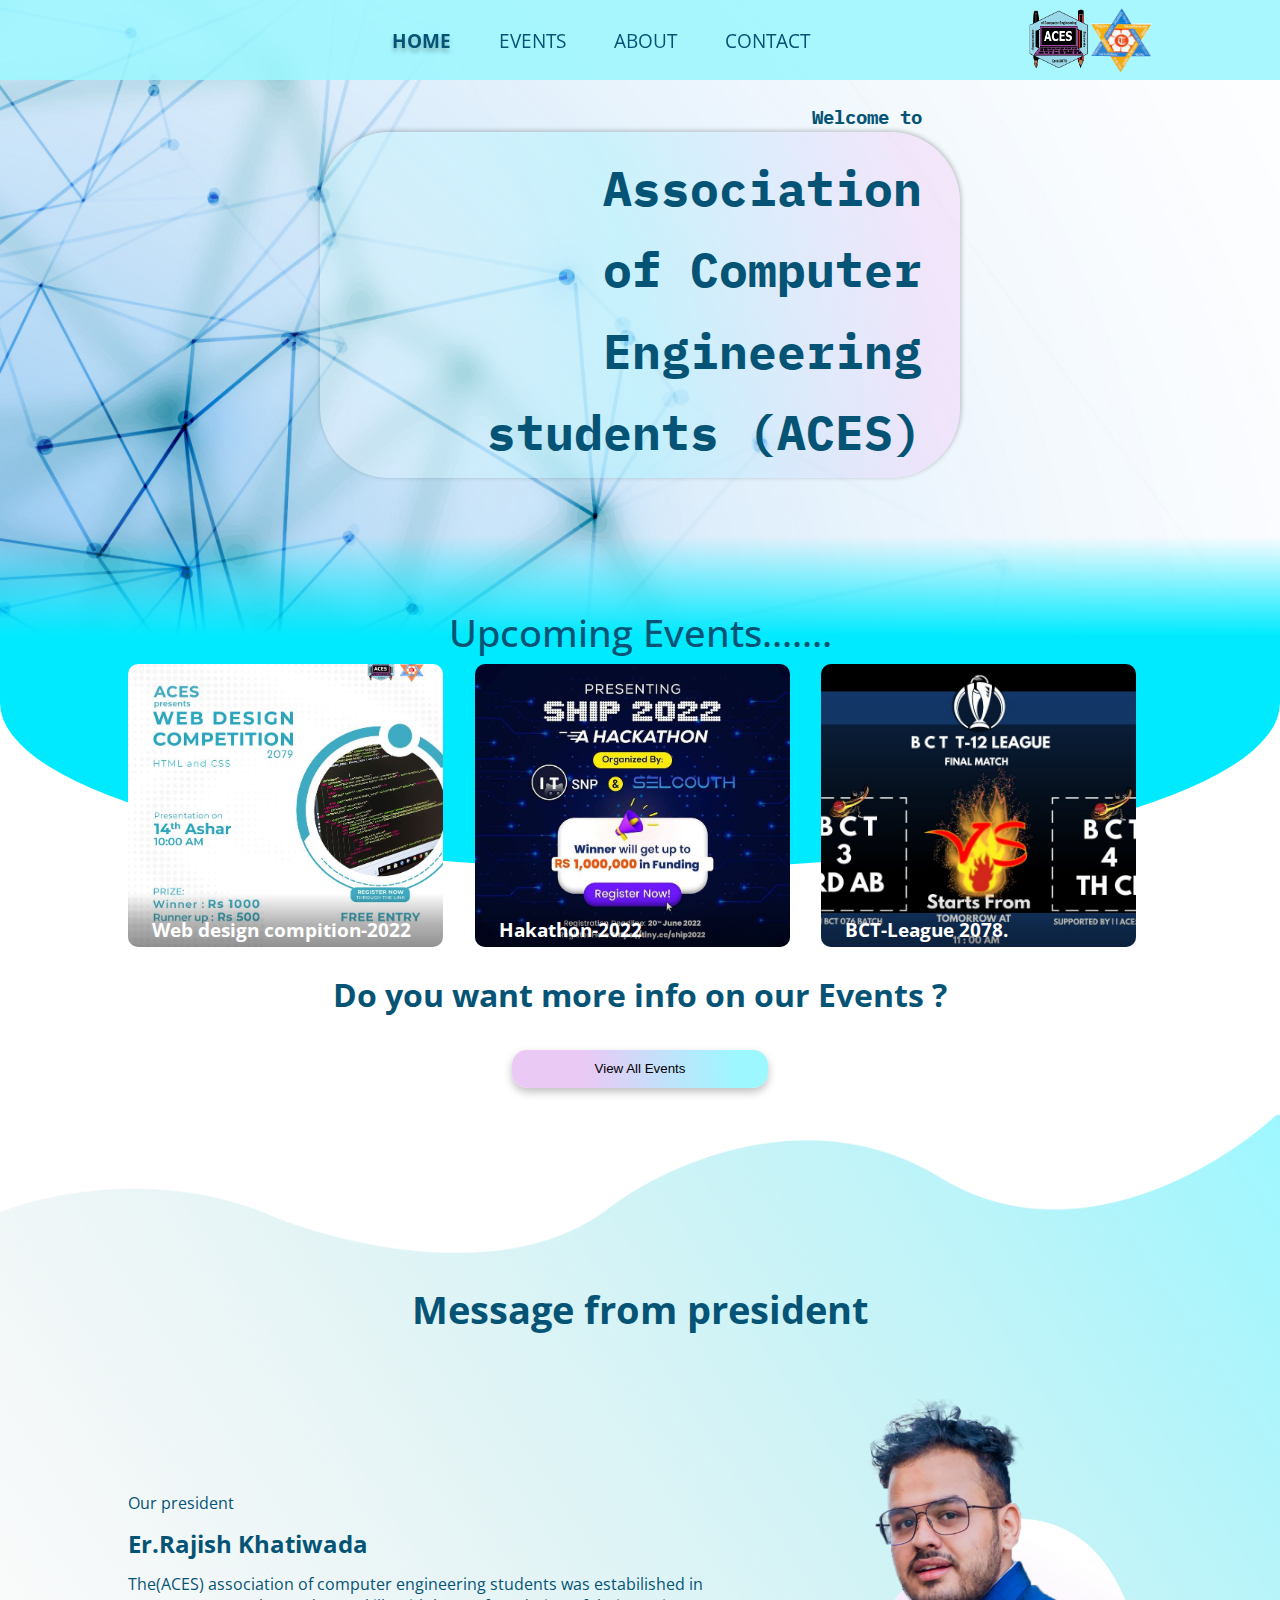
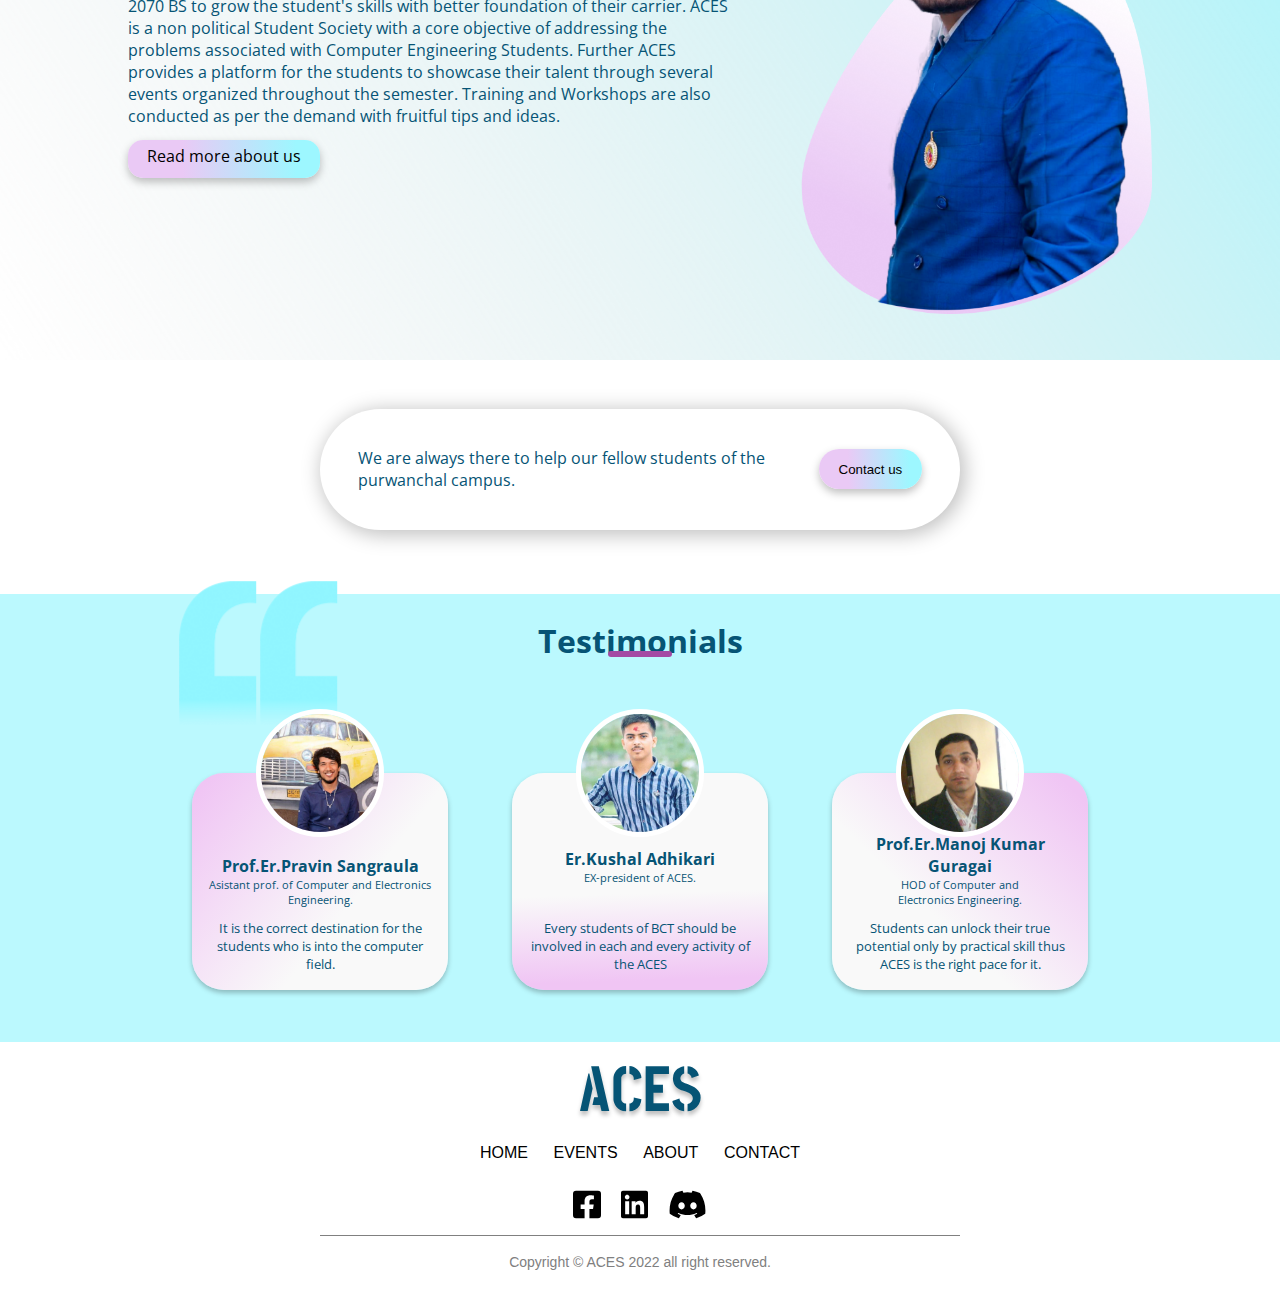
<file: index.html>
<!DOCTYPE html>
<html lang="en">
<head>
    <meta charset="UTF-8">
    <meta http-equiv="X-UA-Compatible" content="IE=edge">
    <meta name="viewport" content="width=device-width, initial-scale=1.0">
    <title>HOME PAGE</title>
    <link rel="icon" href="Images/logo.png" type="image/icon">
    <link rel="stylesheet" href="./home.css">
    <link rel="preconnect" href="https://fonts.googleapis.com">
<link rel="preconnect" href="https://fonts.gstatic.com" crossorigin>
<link href="https://fonts.googleapis.com/css2?family=IBM+Plex+Mono:wght@400;700&family=Noto+Music&family=Open+Sans:wght@400&family=Roboto+Flex:opsz@8..144&family=Stick+No+Bills:wght@800&display=swap" rel="stylesheet">
</head>
<body>
    <div class="imgbody">
        <div class="body">
          <nav class="navbar">
            
            <input type="checkbox" id="nav-toggle" class="nav-toggle">
                <div class="navbarElmt">
                <ul>
                    <li><a href="#" class="active">HOME</a></li>
                    <li><a href="event.html">EVENTS</a></li>
                    <li><a href="about.html">ABOUT</a></li>
                    <li><a href="contact.html">CONTACT</a></li>
                </ul>
                </div>
        <label for="nav-toggle" class="nav-toggle-label">
            <span></span>
          </label>
          <img class="logo" src="Images/logo.png" />
            <img class="tu_logo" src="Images/Tulogo.png" />
          </nav>
          <section>
            <div class="home">
              <div class="acesPagec1">
                </div>
                <p class="aces"><span class="wel">Welcome to</span><br>
                  Association<br> of Computer <br>Engineering<br> students (ACES)
                </p>
    
              <h2 class="upevent">Upcoming Events.......</h2>
              <div class="Event_card">
                <div class="card card1">
                  <div class="cardcontent">
                    <h3 class="card-title">Web design compition-2022</h3>
                    <p class="descP">This event started in 2022-07-12.(Resistration dead line 2022-07-08.).Grab the oppertunity to present your Skills.</p>
                      <button>Register..</button>
                  </div>
                </div>
                <div class="card card2">
                  <div class="cardcontent">
                    <h3 class="card-title">Hakathon-2022</h3>
                    <p class="descP">This hakathon is started in 2022-7-23.You can resistered( Resistration dead line 2022-7-14) for it if you are interested.</p>
                    <button>Register..</button>
                  </div>
                  
                </div>
                <div class="card card3">
                  <div class="cardcontent">
                    <h3 class="card-title">BCT-League 2078.</h3>
                    <p class="descP">This match is organized by the ACES to connect the seniors ,juniors,friends..as well as to built the confidence of good player.</p>
                    <button>Register..</button>
                  </div>
                  
                </div>
            </div>
              <div class="eventinfo">
                <h1 class="MoreEventsInfo">Do you want more info on our Events ?</h1>
                <button class="eventBtn"><a href="event.html">View All Events</a></button>
              </div>
            </div>
          </section>
          <section class="About">
            <div class="About_">
              <h1>Message from president</h1>
              <div class="presidentDescription">
                <p>Our president</p>
                <h2>Er.Rajish Khatiwada</h2>
                <p>
                  The(ACES) association of computer engineering students was estabilished in 2070 BS to grow the student's skills with better foundation of their carrier. ACES is a non political Student Society with a core objective of addressing the problems associated with Computer Engineering Students. Further ACES provides a platform for the students to showcase their talent through several events organized throughout the semester. Training and Workshops are also conducted as per the demand with fruitful tips and ideas.
                </p>
                <a href="about.html">Read more about us</a>
              </div>
              <div class="presidentImg">
                <img class="rajishimg"  src="Images/cropimg.png" />
                <!-- <img class="ovelback" src="Images/ovel.png" alt=""> -->
              </div>

            </div>
          </section>
          <div class="contact">
                <p>
                  We are always there to help our fellow students of the purwanchal campus.
                </p>
                <div class="btn">
                  <a href="contact.html"><button>Contact us</button></a>
                </div>
          </div>
          <section class="Testimonials">
            <div class="quotation">
              <img src="Vector 2.png" alt="">
              <img src="Vector 2.png" alt="">
            </div>
            <div class="testi">
              <h1>Testimonials</h1>
              <div class="testipeople">
                <div class="Testm_card pravintest">
                  <img src="AboutImg/Pravin Sangaurala.jpg" />
                  <h7>Prof.Er.Pravin Sangraula</h7>
                  <span>Asistant prof. of Computer and Electronics Engineering.</span>
                  <p class="sayp">It is the correct destination for the students who is into the computer field.</p>
                </div>
                <div class="Testm_card kushaltest">
                  <img src="Images/kushal.jpg" />
                  <h7>Er.Kushal Adhikari</h7>
                  <span>EX-president of ACES.</span><br>
                  <p class="sayk">Every students of BCT should be involved in each and every activity of the ACES</p>
                </div>
                <div class="Testm_card manojtest">
                  <img src="Images/manoj.jpg" />
                  <h7>Prof.Er.Manoj Kumar Guragai</h7>
                  <span>HOD of Computer and<br> Electronics Engineering.</span>
                  <p class="saym">Students can unlock their true potential only by practical skill thus ACES is the right pace for it.</p>
                </div>
              </div>
            </div>
          </section>
          <footer>
            <h1>ACES</h1>
            <div class="navfooterLink">
                <a class="navClass" href="#">HOME</a>
                <a class="navClass" href="event.html">EVENTS</a>
                <a class="navClass" href="about.html">ABOUT</a>
                <a class="navClass" href="contact.html">CONTACT</a>
              </div>
              <div class="social">
                <a href=""><img src="facebook.svg" alt=""></a>
                <a href=""><img src="linkedin.svg" alt=""></a>
                <a href=""><img src="discord.svg" alt=""></a>
              </div>
            <div class="copyrightPage">
              <p>Copyright <span>&copy;</span> ACES 2022 all right reserved.</p>
            </div>
          </footer>
    </div>
    </div>
</body>
</html>
</file>
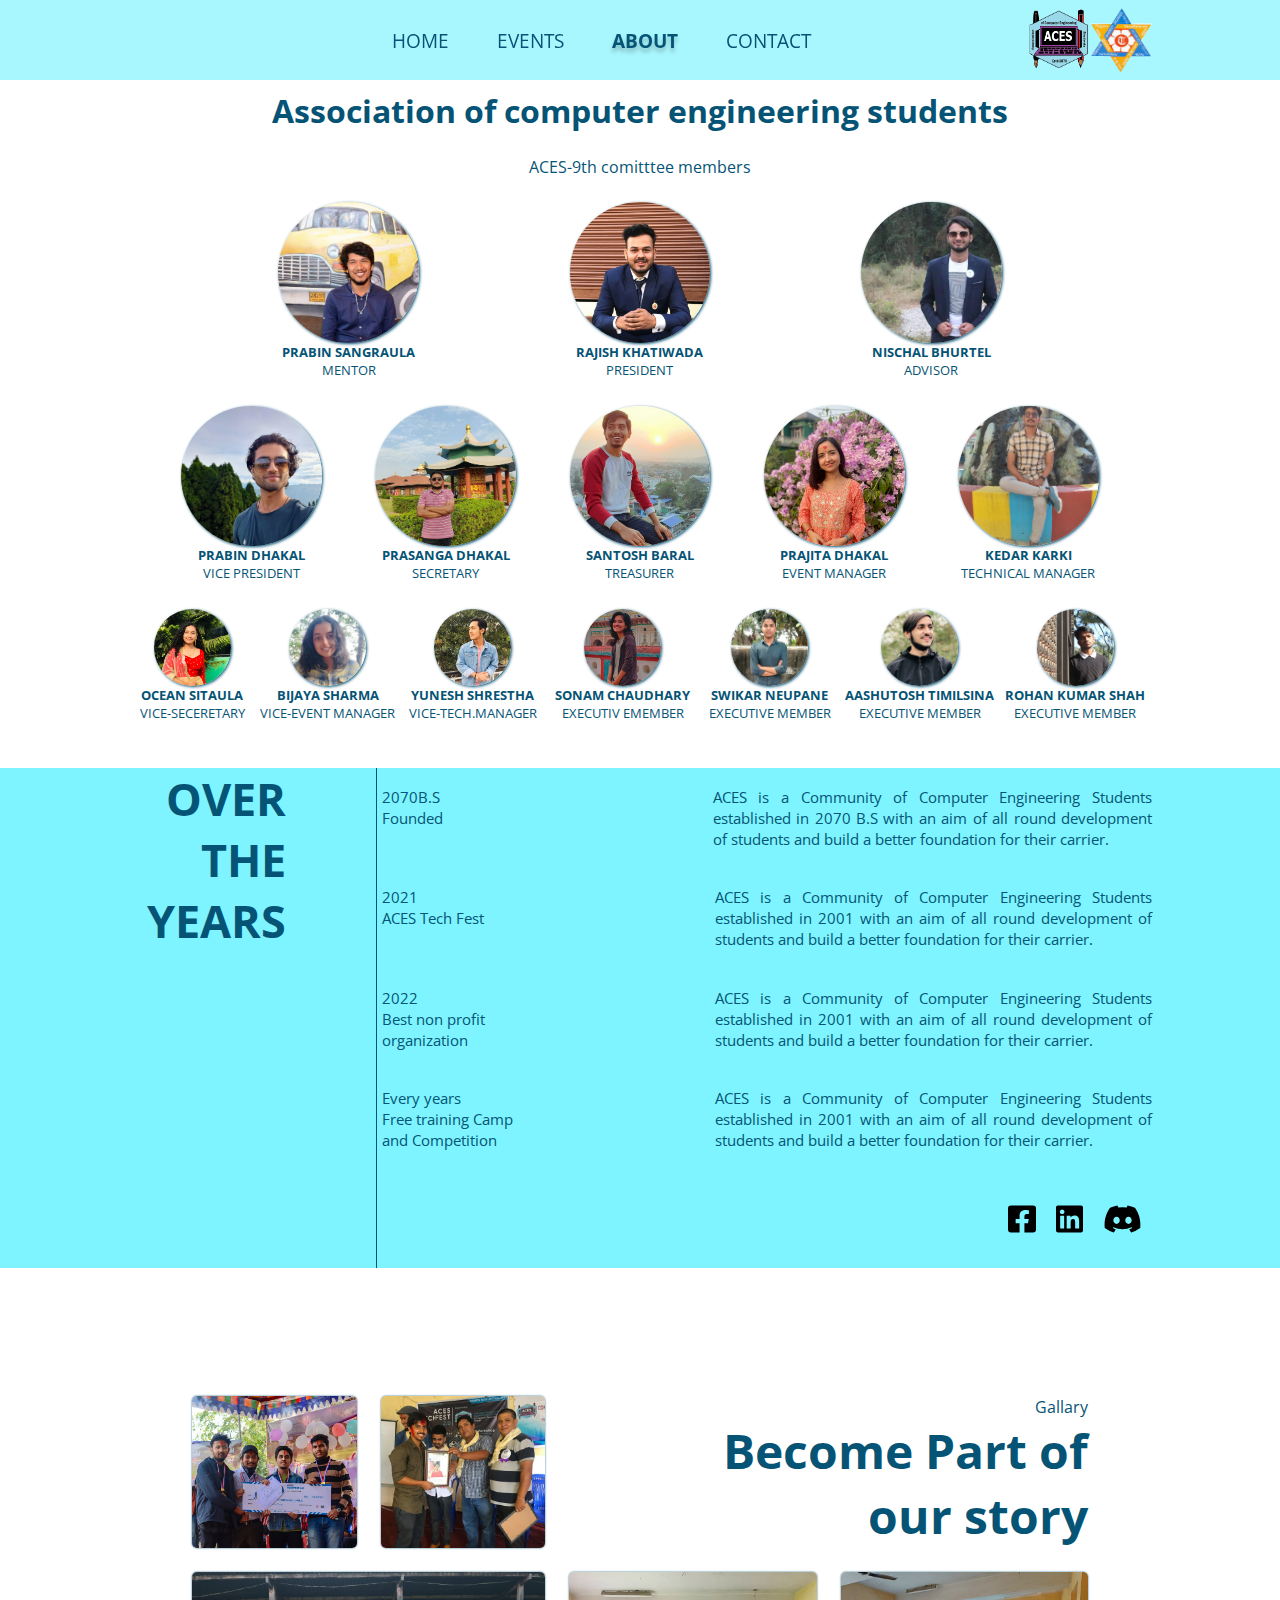
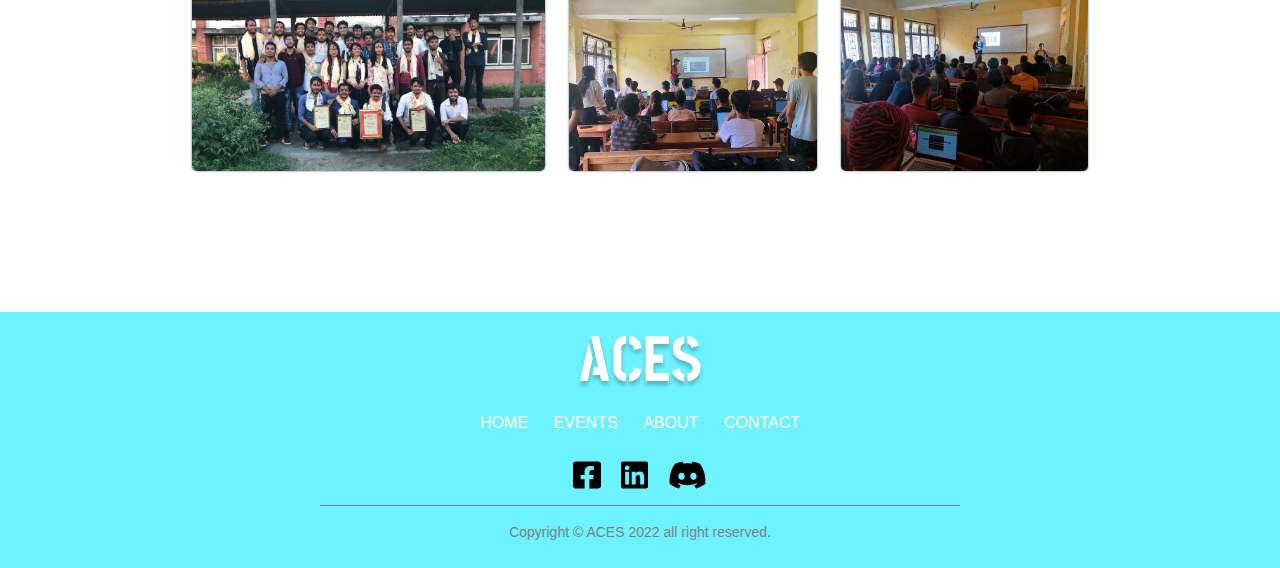
<file: about.html>
<!DOCTYPE html>
<html lang="en">
<head>
    <meta charset="UTF-8">
    <meta http-equiv="X-UA-Compatible" content="IE=edge">
    <meta name="viewport" content="width=device-width, initial-scale=1.0">
    <title>ABOUT PAGE</title>
    <link rel="icon" href="Images/logo.png" type="image/icon">
    <link rel="stylesheet" href="./about.css">
    <link rel="preconnect" href="https://fonts.googleapis.com">
<link rel="preconnect" href="https://fonts.gstatic.com" crossorigin>
<link href="https://fonts.googleapis.com/css2?family=IBM+Plex+Mono:wght@400;700&family=Noto+Music&family=Open+Sans:wght@400&family=Roboto+Flex:opsz@8..144&family=Stick+No+Bills:wght@800&display=swap" rel="stylesheet">
</head>
<body>
    <div class="imgbody">
        <div class="body">
            <nav class="navbar">
                <input type="checkbox" id="nav-toggle" class="nav-toggle">
                <div class="navbarElmt">
                    <ul>
                        <li><a href="index.html">HOME</a></li>
                        <li><a href="event.html">EVENTS</a></li>
                        <li><a href="#" class="active">ABOUT</a></li>
                        <li><a href="contact.html">CONTACT</a></li>
                    </ul>
                </div>
                <label for="nav-toggle" class="nav-toggle-label">
                    <span></span>
                </label>
                <img class="logo" src="Images/logo.png" />
                <img class="tu_logo" src="Images/Tulogo.png" />
              </nav>

          <section class="comittee">
            <h1>Association of computer engineering students</h1>
            <p>ACES-9th comitttee members</p>
            <div class="topclass">
                <div class="person">
                    <img src="AboutImg/Pravin Sangaurala.jpg" alt="">
                    <p>PRABIN SANGRAULA</p>
                    <span>MENTOR</span>
                </div>
                <div class="person">
                    <img src="AboutImg/Rajish Khatiwada.jpg" alt="">
                    <p>RAJISH KHATIWADA</p>
                    <span>PRESIDENT</span>
                </div>
                <div class="person">
                    <img src="AboutImg/nischal bhurtel.jpg" alt="">
                    <p>NISCHAL BHURTEL</p>
                    <span>ADVISOR</span>
                </div>
            </div>
            <div class="secondclass">
                <div class="person">
                    <img src="AboutImg/Pranil dhakal.jpg" alt="">
                    <p>PRABIN DHAKAL</p>
                    <span>VICE PRESIDENT</span>
                </div>
                <div class="person">
                    <img src="AboutImg/prasanga .jpg" alt="">
                    <p>PRASANGA DHAKAL</p>
                    <span>SECRETARY</span>
                </div>
                <div class="person">
                    <img src="AboutImg/santosh baral.jpg" alt="">
                    <p>SANTOSH BARAL</p>
                    <span>TREASURER</span>
                </div>
                <div class="person">
                    <img src="AboutImg/Prajita Dhakal.jpg" alt="">
                    <p>PRAJITA DHAKAL</p>
                    <span>EVENT MANAGER</span>
                </div>
                <div class="person">
                    <img src="AboutImg/Kedar Karki.jpeg" alt="">
                    <p>KEDAR KARKI</p>
                    <span>TECHNICAL MANAGER</span>
                </div>
            </div>
            <div class="thirdclass">
                <div class="person">
                    <img src="AboutImg/Ocean Sitaula.jpg" alt="">
                    <p>OCEAN SITAULA</p>
                    <span>VICE-SECERETARY</span>
                </div>
                <div class="person">
                    <img src="AboutImg/Bijaya Sharma.jpg" alt="">
                    <p>BIJAYA SHARMA</p>
                    <span>VICE-EVENT MANAGER</span>
                </div>
                <div class="person">
                    <img src="AboutImg/Yunesh Shrestha.jpg" alt="">
                    <p>YUNESH SHRESTHA</p>
                    <span>VICE-TECH.MANAGER</span>
                </div>
                <div class="person">
                    <img src="AboutImg/Sonam Chaudhary.jpg" alt="">
                    <p>SONAM CHAUDHARY</p>
                    <span>EXECUTIV EMEMBER</span>
                </div>
                <div class="person">
                    <img src="AboutImg/Swikar.jpg" alt="">
                    <p>SWIKAR NEUPANE</p>
                    <span>EXECUTIVE MEMBER</span>
                </div>
                <div class="person">
                    <img src="AboutImg/Aashutosh Timilsina.JPG" alt="">
                    <p>AASHUTOSH TIMILSINA</p>
                    <span>EXECUTIVE MEMBER</span>
                </div>
                <div class="person">
                    <img src="AboutImg/rohan.jpg" alt="">
                    <p>ROHAN KUMAR SHAH</p>
                    <span>EXECUTIVE MEMBER</span>
                </div>
            </div>
        </section>
        <section>
            <div class="history">
                <h1>OVER THE YEARS</h1>
                <div class="time">
                    <div class="historycontent">
                        <div class="date">
                            <p>2070B.S</p>
                            <span>Founded</span>
                        </div>
                        <div class="event">
                            <p>ACES is a Community of Computer Engineering Students established in 2070 B.S  with an aim of all round development of students and build a better foundation for their carrier. </p>
                        </div>
                    </div>
                    <div class="historycontent">
                        <div class="date">
    
                            <p>2021</p>
                            <span>ACES Tech Fest</span>
                        </div>
                        <div class="event">
                            <p>ACES is a Community of Computer Engineering Students established in 2001  with an aim of all round development of students and build a better foundation for their carrier. </p>
                        </div>
                    </div>
                    <div class="historycontent">
                        <div class="date">
                            <p>2022</p>
                            <span>Best non profit organization</span>
                        </div>
                        <div class="event">
                            <p>ACES is a Community of Computer Engineering Students established in 2001  with an aim of all round development of students and build a better foundation for their carrier. </p>
                        </div>
                    </div>
                    <div class="historycontent">
                        <div class="date">
    
                            <p>Every years</p>
                            <span>Free training Camp and Competition</span>
                        </div>
                        <div class="event">
                            <p>ACES is a Community of Computer Engineering Students established in 2001  with an aim of all round development of students and build a better foundation for their carrier. </p>
                        </div>
                    </div>
                    <div class="social">
                        <a href=""><img src="facebook.svg" alt=""></a>
                <a href=""><img src="linkedin.svg" alt=""></a>
                <a href=""><img src="discord.svg" alt=""></a>
                    </div>
                </div>
            </div>
        </section>
        <section>
            <div class="maingalary">
                <div class="galary">
                    <img src="hackathon.jpg" class="gal">
                    <img src="hackathon2.0.jpg" class="gal">
                    <div class="gal galaryContent">
                        <p>Gallary</p>
                        <h1>Become Part of<br> our story</h1>
                    </div>
                    <img src="oldphoto.jpg" class="gal">
                    <img src="recent.jpg" class="gal">
                    <img src="training.jpg" class="gal">
                </div>
            </div>
        </section>



          <footer>
            <h1>ACES</h1>
            <div class="navfooterLink">
                <a class="navClass" href="index.html">HOME</a>
                <a class="navClass" href="event.html">EVENTS</a>
                <a class="navClass" href="#">ABOUT</a>
                <a class="navClass" href="contact.html">CONTACT</a>
              </div>
              <div class="social">
                <a href=""><img src="facebook.svg" alt=""></a>
                <a href=""><img src="linkedin.svg" alt=""></a>
                <a href=""><img src="discord.svg" alt=""></a>
              </div>
            <div class="copyrightPage">
              <p>Copyright <span>&copy;</span> ACES 2022 all right reserved.</p>
            </div>
          </footer>
    </div>
    </div>
</body>
</html>
</file>
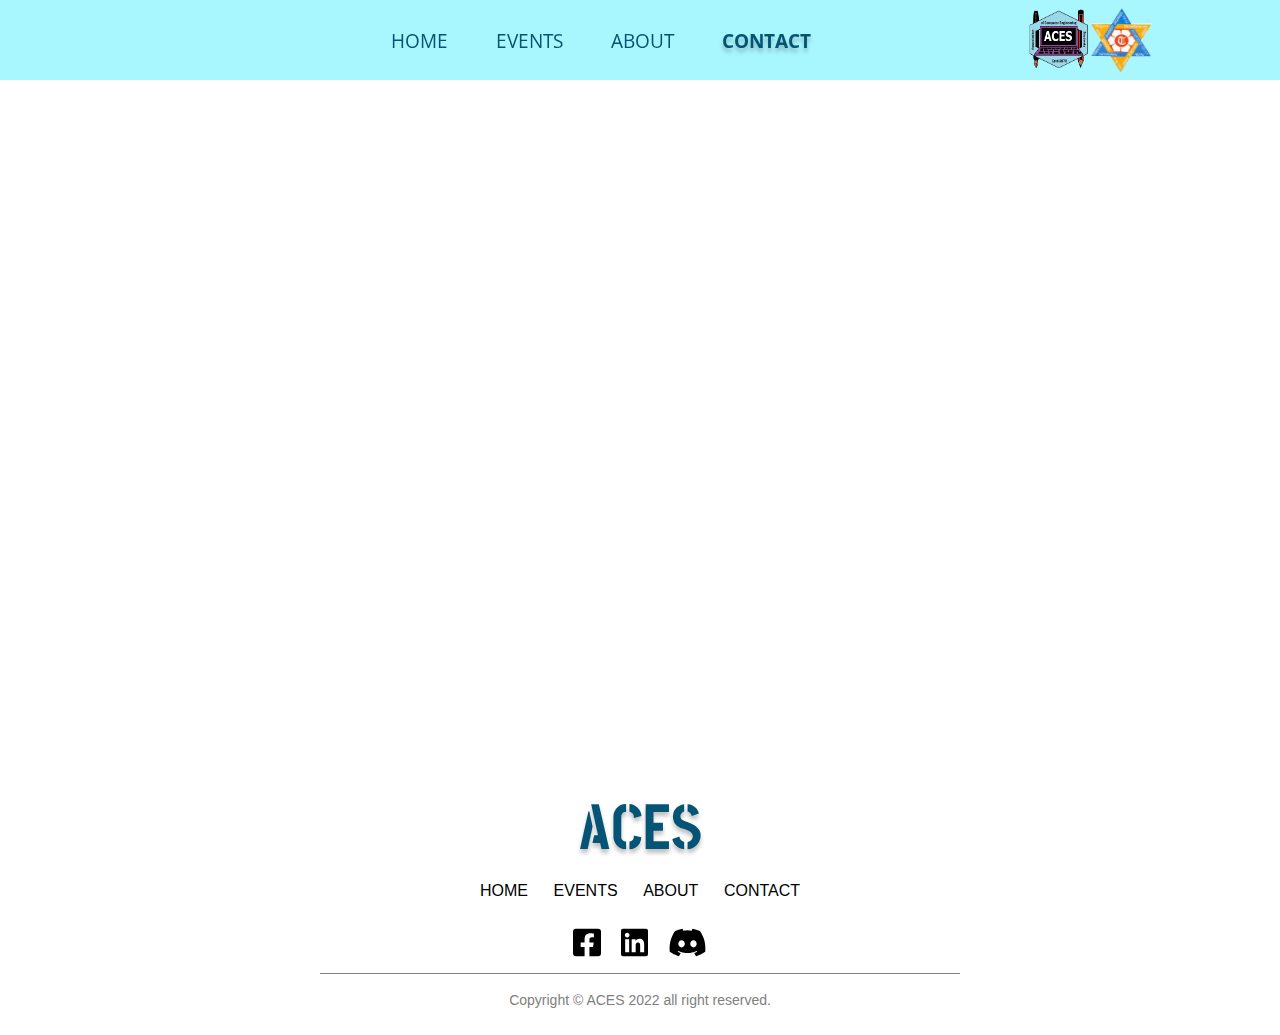
<file: contact.html>
<!DOCTYPE html>
<html lang="en">
<head>
    <meta charset="UTF-8">
    <meta http-equiv="X-UA-Compatible" content="IE=edge">
    <meta name="viewport" content="width=device-width, initial-scale=1.0">
    <title>CONTACT US</title>
    <link rel="icon" href="Images/logo.png" type="image/icon">
    <link rel="stylesheet" href="./contact.css">
    <link rel="preconnect" href="https://fonts.googleapis.com">
<link rel="preconnect" href="https://fonts.gstatic.com" crossorigin>
<link href="https://fonts.googleapis.com/css2?family=IBM+Plex+Mono:wght@400;700&family=Noto+Music&family=Open+Sans:wght@400&family=Roboto+Flex:opsz@8..144&family=Stick+No+Bills:wght@800&display=swap" rel="stylesheet">
</head>
<body>
    <div class="imgbody">
        <div class="body">
          <nav class="navbar">
              <input type="checkbox" id="nav-toggle" class="nav-toggle">
              <div class="navbarElmt">
                  <ul>
                      <li><a href="index.html">HOME</a></li>
                      <li><a href="event.html">EVENTS</a></li>
                      <li><a href="about.html">ABOUT</a></li>
                      <li><a href="#" class="active">CONTACT</a></li>
                    </ul>
                </div>
                <label for="nav-toggle" class="nav-toggle-label">
                    <span></span>
                </label>
                <img class="logo" src="Images/logo.png" />
            <img class="tu_logo" src="Images/Tulogo.png" />
          </nav>
          <div class="contacts">
            <iframe src="https://docs.google.com/forms/d/e/1FAIpQLSeHh6gUJtfBsABSU_E4LxtQol69o-YeDIvgxx2JDXR33ZyeNA/viewform?embedded=true" width="640" height="677" frameborder="0" marginheight="0" marginwidth="0">Loading…</iframe>
          </div>
          <footer>
            <h1>ACES</h1>
            <div class="navfooterLink">
                <a class="navClass" href="index.html">HOME</a>
                <a class="navClass" href="event.html">EVENTS</a>
                <a class="navClass" href="about.html">ABOUT</a>
                <a class="navClass" href="#">CONTACT</a>
              </div>
              <div class="social">
                <a href=""><img src="facebook.svg" alt=""></a>
                <a href=""><img src="linkedin.svg" alt=""></a>
                <a href=""><img src="discord.svg" alt=""></a>
              </div>
            <div class="copyrightPage">
              <p>Copyright <span>&copy;</span> ACES 2022 all right reserved.</p>
            </div>
          </footer>
    </div>
    </div>
</body>
</html>
</file>
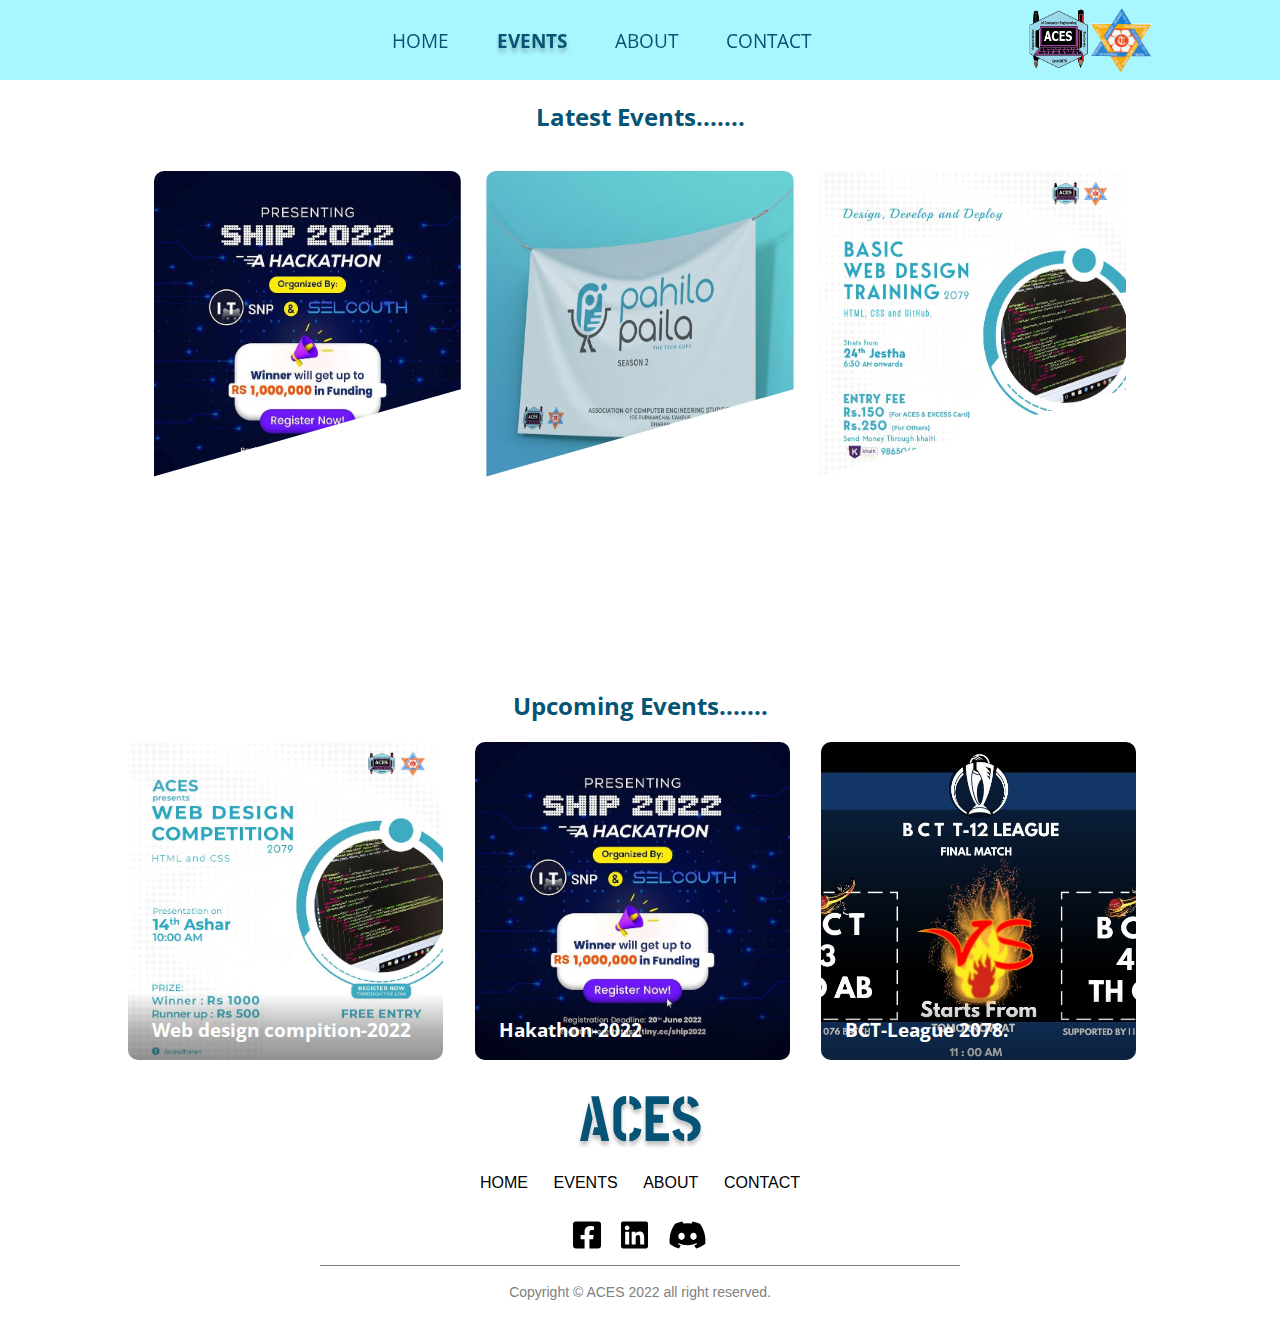
<file: event.html>
<!DOCTYPE html>
<html lang="en">
<head>
    <meta charset="UTF-8">
    <meta http-equiv="X-UA-Compatible" content="IE=edge">
    <meta name="viewport" content="width=device-width, initial-scale=1.0">
    <title>EVENT PAGE</title>
    <link rel="icon" href="Images/logo.png" type="image/icon">
    <link rel="stylesheet" href="./event.css">
    <link rel="preconnect" href="https://fonts.googleapis.com">
<link rel="preconnect" href="https://fonts.gstatic.com" crossorigin>
<link href="https://fonts.googleapis.com/css2?family=IBM+Plex+Mono:wght@400;700&family=Noto+Music&family=Open+Sans:wght@400&family=Roboto+Flex:opsz@8..144&family=Stick+No+Bills:wght@800&display=swap" rel="stylesheet">
</head>
<body>
    <div class="imgbody">
        <div class="body">
          <nav class="navbar">
              <input type="checkbox" id="nav-toggle" class="nav-toggle">
              <div class="navbarElmt">
                  <ul>
                      <li><a href="index.html">HOME</a></li>
                      <li><a href="#" class="active">EVENTS</a></li>
                      <li><a href="about.html">ABOUT</a></li>
                      <li><a href="contact.html">CONTACT</a></li>
                    </ul>
                </div>
                <label for="nav-toggle" class="nav-toggle-label">
                    <span></span>
                </label>
                <img class="logo" src="Images/logo.png" />
            <img class="tu_logo" src="Images/Tulogo.png" />
          </nav>
          <section>
            <div class="home">
                <h2 class="upevent">Latest Events.......</h2>
                <div class="Lt_Event">
                    <div class="event_1">
                        <div class="img">
                            <img class="EventImg" src="Images/hakathon.jpg">
                        </div>
                        <div class="detail_">
                            <h3>Hackathon</h3>
                            <p>Hackathon is being held all over nepal via this platform.</p>
                        </div>
                        <button>Register..</button>
                    </div>
                    <div class="event_1">
                        <div class="img">
                            <img class="EventImg" src="Images/pailopaila.jpg">
                        </div>
                        <div class="detail_">
                            <h4>Vollyball match-2079</h4>
                            <p>pailopaila is a tech related discussion organized via online.</p>
                        </div>
                        <button>Register..</button>
                    </div>
                    <div class="event_1">
                        <div class="img">
                            <img class="EventImg" src="Images/webtraining.jpg">
                        </div>
                            <div class="detail_">
                                <h4>Web design training</h4>
                                <p>Training for the basic web designig and ux/ui perseption design is done via this training</p>
                            </div>
                            <button>Register..</button>
                        </div>
                    </div>
                </div>
              <h2 class="upevent">Upcoming Events.......</h2>
              <div class="Event_card">
                <div class="card card1">
                  <div class="cardcontent">
                    <h3 class="card-title">Web design compition-2022</h3>
                    <p class="descP">This event started in 2022-07-12.(Resistration dead line 2022-07-08.).Grab the oppertunity to present your Skills.</p>
                      <button>Register..</button>
                  </div>
                </div>
                <div class="card card2">
                  <div class="cardcontent">
                    <h3 class="card-title">Hakathon-2022</h3>
                    <p class="descP">This hakathon is started in 2022-7-23.You can resistered( Resistration dead line 2022-7-14) for it if you are interested.</p>
                    <button>Register..</button>
                  </div>
                  
                </div>
                <div class="card card3">
                  <div class="cardcontent">
                    <h3 class="card-title">BCT-League 2078.</h3>
                    <p class="descP">This match is organized by the ACES to connect the seniors ,juniors,friends..as well as to built the confidence of good player.</p>
                    <button>Register..</button>
                  </div>
                  
                </div>
            </div>
              
            </div>
          <footer>
            <h1>ACES</h1>
            <div class="navfooterLink">
                <a class="navClass" href="index.html">HOME</a>
                <a class="navClass" href="#">EVENTS</a>
                <a class="navClass" href="about.html">ABOUT</a>
                <a class="navClass" href="contact.html">CONTACT</a>
              </div>
              <div class="social">
                <a href=""><img src="facebook.svg" alt=""></a>
                <a href=""><img src="linkedin.svg" alt=""></a>
                <a href=""><img src="discord.svg" alt=""></a>
              </div>
            <div class="copyrightPage">
              <p>Copyright <span>&copy;</span> ACES 2022 all right reserved.</p>
            </div>
          </footer>
    </div>
    </div>
</body>
</html>
</file>
<file: home.css>
/* overall */
*{
    margin:0;
    padding: 0;
    box-sizing: border-box;
}


:root{
    --lessblue:#00EAFF;
    --moderateblue:#0C7EAD;
    --darkblue:#065475;
    --purple:#A44AA4;
    --background:rgba(157, 246, 254, 0.879);
}

body{
    /* font-family: 'Roboto Flex', sans-serif; */
    font-family: 'Open Sans', sans-serif;
    color: var(--darkblue);
}
.body{
    padding-inline: 10vw;
}
a{
    text-decoration: none;
    color: black;
}
img{
    height: 100%;
    width:100%;
}


/*----------------- scrollbar------------------- */
html::-webkit-scrollbar{
    width: .8vw;
}
html::-webkit-scrollbar-thumb{
    background-color: #ffa9f1;
    border-radius: 100px; 
    border: 2px solid #9DF7FF;
    transition: 0.5s;
}
html::-webkit-scrollbar-thumb:hover{
    background-color: #fd6be5;
    border-radius: 100px; 
    border: 1px solid #9DF7FF;
}
html::-webkit-scrollbar-track{
    background: #9DF7FF;
    border-radius: 100px; 
}

/*--------- navbar---------- */

/* .navbar {
    padding-top: 2em;
    display: flex;
    flex-wrap: wrap;
    flex-direction: row;
    align-items: center;
    justify-content: space-between;
} */
/* .navbar ul li {
    padding-left: 3vw;
    display: inline-block;
    text-align: center;
    font-size: 15px;
    font-family: sans-serif;
}

.navbar ul li a {
    padding: 1.2vh;
    color: var(--textblue);
;
} */
/* .navbar ul li a::before{
    content: "";
    position: absolute;
    background-color: var(--purple);
    height:5px;
    width: 0;
    border-radius: 20px;
    top: 90px;
    transition: 0.3s;
}
.navbar ul li a:hover::before,.navbar ul li a.active::before{
    width: 29px;
}
.navbar ul li a:hover,.navbar ul li a.active {
    font-weight: bold;
    transition: all 0.3s ease-in-out;
    color: var(--darkblue);
    text-shadow: 0px 4px 4px rgba(0, 0, 0, 0.25)
} */
.logo {
    height: 4em;
    width: 4em;
}
.tu_logo {
    height:  4em;
    width: 4em;
}

/*--------------------- ACES top -------------------*/

.imgbody::before{
	content: "";
    background: url('Images/home.png') no-repeat center center/cover;
    position: absolute;
    height: 700px;
    width: 100%;
    z-index: -1;
}
.home{
    margin-bottom: 5vw;
}
.acesPagec1 {
    top: 100px;
    position: absolute;
    left: 25vw;
    margin-block: 2em;
    margin-inline: auto;
    width: 50vw;
    height: 27vw;
    background: radial-gradient(93.11% 301.29% at 96.97% 93.46%, rgba(250, 251, 255, 0.36) 0%, rgba(153, 245, 254, 0.36) 51.29%, rgba(240, 197, 244, 0.36) 100%) /* warning: gradient uses a rotation that is not supported by CSS and may not behave as expected */;
    box-shadow: -1px -1px 5px 0px rgb(0 0 0 / 25%);
    border-radius: 70px;
    transform: matrix(-1, 0, 0, 1, 0, 0);
    z-index: -1;
}
.h1 {
    font-size: 30px;
}
.aces {
    transform: translate(0, 66px);
    margin-right: 18vw;
    font-weight: 800;
    font-size: 3em;
    text-align: right;
    line-height: 1.7;
    z-index: 2;
    font-family: 'IBM Plex Mono', monospace;

}
.aces span{
    font-size: .4em;
}



/*----------------- events-------------------- */


.upevent{
    position: absolute;
background: linear-gradient(0deg, #00EAFF 70%, rgba(19,236,255,0) 100%);
border-radius:  0% 50% 50% / 50% 0 50% 50%;
    z-index: -1;
    width: 100%;
    margin-top: 10vw;
    line-height: 5;
    font-size: 3vw;
    height: 26vw;
    text-align: center;
    font-family: 'Open Sans', sans-serif;
    left: 0;
    font-weight: 500;
}
.eventinfo{
    line-height: 3;
    text-align: center;
}



/* -------------------eventcard -----------------*/

.Event_card {
    margin-top: 20vw;
    display: grid;
    /* grid-template-columns: repeat(3,1fr); */
    flex-direction: row;
    grid-gap: 1rem;
    justify-content: space-evenly;
}
.card1{
    background: url('Images/web\ design\ compition.jpg')no-repeat center center/cover;
}
.card2{
    background: url('Images/hakathon.jpg')no-repeat center center/cover;
}
.card3{
    background: url('Images/bct\ league.jpg')no-repeat center center/cover;
}
.card1,.card2,.card3{
    padding: 8rem 0 0;
    max-width: 35ch;
    color: white;
    overflow: hidden;
    border-radius: 10px;
}
.card{
    transition: transform 300ms ease;
}
.card:hover,
card:focus-within{
    transform: scale(1.05);
}

.cardcontent{
    padding: 1.5em;
    background:linear-gradient(
    hsl(0 0% 0% /0),
    hsl(20 0% 0%/0.3) 20%,
    hsl(0 0% 0% /1)
    );
} 
.cardcontent button{
    background: var(--lessblue);
    border: none;
    border-radius: 5px;
    padding: 0.5em;
    font-weight: bold;
}

@media(hover){
    .cardcontent{
        transform: translateY(65%);
    transition: transform 300ms linear;
    }
    .card:focus-within .cardcontent{
        transition-duration: 0ms;
    }
    
    .cardcontent>*:not(.card-title){
        opacity: 0;
        transition: opacity .3s ease;
    }
    .card:hover .cardcontent>*:not(.card-title),
    .card:focus-within .cardcontent>*:not(.card-title)
    {
        opacity: 1;
        transition-delay:600ms ;
    }
    .card:hover .cardcontent,
.card:focus-within .cardcontent{
    transform: translateY(0);
    transition-delay: 300ms;
}
}
.eventBtn{
    width: 20vw;
    height: 3vw;
    border: none;
    background: linear-gradient(268.34deg, #9DF7FF 12.36%, #EAC9F5 71.62%);
    box-shadow: 0px 4px 9px rgb(0 0 0 / 25%);
    border-radius: 15px;
    cursor: pointer;
    transition: background 1s;
}
.eventBtn:hover{
    background:linear-gradient(90deg, #9DF7FF 12.36%, #EAC9F5 71.62%) ;
}
.descP{
    font-size: 1vw;
}

/*-------------------------- About --------------------*/


.About_::before{
    content: "";
    background: url("Images/curlBackground.png") no-repeat center center/cover;
    position: absolute;
    height: 66vw;
    width: 100%;
    z-index: -1;
    left: 0;
}
.About_{
    display: grid;
    grid-gap: 1rem;
    
        grid-template-areas: 
        'top top'
        'descrip pimg';
    align-items: center;
}
.About_ h1{
    grid-area: top;
    text-align: center;
    margin-top: 10vw;
    grid-area: top;
    font-size: 3vw;
}
.presidentDescription{
    grid-area: descrip;
    display: flex;
    flex-direction: column;
    gap: 1vw;
}
.presidentDescription a{
    width: 15vw;
    height: 3vw;
    line-height: 2;
    border: none;
    background: linear-gradient(268.34deg, #9DF7FF 12.36%, #EAC9F5 71.62%);
    box-shadow: 0px 4px 9px rgb(0 0 0 / 25%);
    border-radius: 15px;
    cursor: pointer;
    text-align: center;
}
.presidentImg{
    grid-area: pimg;
}
.rajishimg{
    height: 100%;
    width: 100%;

}
.ovelback{
    position: absolute
}


/*------------------ contact---------------------- */
.contact{
    display: flex;
    align-items: center;
    width: 50vw;
    padding: 3vw;
    justify-content: space-evenly;
    box-shadow: 3px 3px 20px 2px rgb(0 0 0 / 25%);
    border-radius: 81px;
    margin: auto;
    margin-top: 7vw;
    margin-bottom: 5vw;
    gap: 3vw;
}
.btn button{
    background: linear-gradient(268.34deg, #9DF7FF 12.36%, #EAC9F5 71.62%);
box-shadow: 0px 4px 9px rgba(0, 0, 0, 0.25);
border-radius: 30px;
border: none;
padding: 1vw;
cursor: pointer;
width: 8vw;
}
.contact p{
    font-size: 1em;
}

/*-------------------- testimonial------------------------ */

.Testimonials {
    margin-top: 0vh;
    height: 35vw;
}
.Testimonials::before{
    content: "";
    background: url("Images/testimonial.png") no-repeat center center/cover;
    position: absolute;
    height: 35vw;
    width: 100%;
    z-index: -1;
    left: 0;
}
.quotation{
    position: absolute;
    transform: translate(4vw, -1vw);
}
.quotation img{
    width: 6vw;
}
.testi{
    display: flex;
    flex-direction: column;
    align-items: center;
    height: 31vw;
    width: 100%;
    margin: auto;
    position: relative;
    justify-content: space-between;
    text-align: justify;
}
.testi h1{
    padding-top: 2vw;
}
.testi h1::after{
    content: "";
    position: absolute;
    background-color: var(--purple);
    height: 0.5vw;
    width: 5vw;
    top: 4.5vw;
    left: 37.5vw;
    border-radius: 20px;
}
.testipeople{
    display: grid;
    grid-gap: 4rem;
    grid-template-columns: repeat(3,1fr);
}
.Testm_card img{
    position: absolute;
    top: 9vw;
    height: 10vw;
    width: 10vw;
    border-radius: 100%;
    object-fit: cover;
    border: 5px solid white;
}
.Testm_card{
    text-align: center;
    padding: 17px;
    height: 17vw;
    width: 20vw;
    display: flex;
    flex-direction: column;
    align-items: center;
    justify-content: flex-end;
    border-radius: 32px;
    background: linear-gradient(178.17deg, #F9F9F9 55.26%, #F0C5F4 94.11%);
    box-shadow: 0px 3px 5px rgba(0, 0, 0, 0.25);
}
.Testm_card:hover{
    transform: tr;
}
.Testm_card h7{
    font-weight: bold;
}
.Testm_card span{
    font-size: .7rem;
}
.Testm_card p{
    font-size: .8rem;
    margin-top: 1vw;
}
.pravintest{

    background: linear-gradient(308.44deg, #F9F9F9 38.75%, #F0C5F4 95.44%);
}
.manojtest{
    background: linear-gradient(43.64deg, #F9F9F9 37.3%, #F0C5F4 93.45%);
}


/*-------------- footer ---------------------*/

footer {
    display: flex;
    flex-direction: column;
    height: 20vw;
    justify-content: center;
    align-items: center;
}
footer h1{
    font-family: 'Stick No Bills', sans-serif;
    font-size: 5vw;
    text-align: center;
    text-shadow: 0px 4px 4px rgba(0, 0, 0, 0.25);
}
.navClass {
    font-size: 16px;
    padding: 1vw;
    font-family: sans-serif;
}

.navClass:hover {
    transition: 0.3s ease-in-out;
    text-shadow: 0px 4px 4px rgba(0, 0, 0, 0.25)
}

.copyrightPage {
    border-top: 1px solid grey;
    padding: 2vh;
    width: 50vw;
}

.copyrightPage p {
    text-align: center;
    font-size: 14px;
    color: grey;
    font-family: sans-serif;
}
.navfooterLink{
    display: flex;
    justify-content: center;
}
.social{
    display: flex;
    width: 12vw;
}
.social a{
    margin: 10px;
}



/*------------------- media queries -----------------*/
@media (min-width:50em) {
    .Event_card {
        grid-template-columns: repeat(3,1fr);
    }
    /* .testipeople{
        grid-template-columns: repeat(3,1fr);
    } */
}




.navbar {
    
    background: var(--background);
    padding: .5rem;
    text-align: center;
    position: fixed;
    z-index: 999;
    width: 100%;
    left: 0;
  }
  
  /* changed this from the tutorial video to
     allow it to gain focus, making it tabbable */
  .nav-toggle {
    position: absolute !important;
    top: -9999px !important;
    left: -9999px !important;
  }
  
  .nav-toggle:focus ~ .nav-toggle-label {
    outline: 3px solid rgba(lightblue, .75);
  }
  
  .nav-toggle-label {
    position: absolute;
    top: 0;
    left: 0;
    margin-left: 1em;
    height: 100%;
    display: flex;
    align-items: center;
  }
  
  .nav-toggle-label span,
  .nav-toggle-label span::before,
  .nav-toggle-label span::after {
    display: block;
    background: black;
    height: 2px;
    width: 2em;
    border-radius: 2px;
    position: relative;
  }
  
  .nav-toggle-label span::before,
  .nav-toggle-label span::after {
    content: '';
    position: absolute;
  }
  
  .nav-toggle-label span::before {
    bottom: 7px;
  }
  
  .nav-toggle-label span::after {
    top: 7px;
  }
  
  .navbarElmt {
    position: absolute;
    text-align: left;
    top: 100%;
    left: 0;
    background: var(--background);
    width: 100%;
    transform: scale(1, 0);
    transform-origin: top;
    transition: transform 400ms ease-in-out;
  }
  
  .navbarElmt ul {
    margin: 0;
    padding: 0;
    list-style: none;
  }
  
  .navbarElmt li {
    margin-bottom: 1em;
    margin-left: 1em;
  }
  
  .navbarElmt a {
    color: var(--darkblue);
    text-decoration: none;
    font-size: 1.2rem;
    text-transform: uppercase;
    opacity: 0;
    transition: opacity 150ms ease-in-out;
  }
  
  .navbarElmt a:hover, .navbarElmt a.active {
    font-weight: bold;
    transition: all 0.3s ease-in-out;
    color: var(--darkblue);
    text-shadow: 0px 4px 4px rgba(0, 0, 0, 0.25)
  }
  
  .nav-toggle:checked ~ .navbarElmt {
    transform: scale(1,1);
  }
  
  .nav-toggle:checked ~ .navbarElmt a {
    opacity: 1;
    transition: opacity 250ms ease-in-out 250ms;
  }
  
  @media screen and (min-width: 800px) {
    .nav-toggle-label {
      display: none;
    }
  
    .navbar {
    display: flex;
    padding-inline: 10vw;
    }
    
    .logo {
      grid-column: 2 / 3;
    }
    
    .navbarElmt {
        position: relative;
        text-align: left;
        transition: none;
        transform: scale(1,1);
        background: none;
        top: initial;
        left: initial;
        grid-column: 3 / 4;
        display: flex;
        justify-content: center;
        align-items: center;
    }
    
    .navbarElmt ul {
      display: flex;
    }
    
    .navbarElmt li {
      margin-left: 3em;
      margin-bottom: 0;
    }
    
    .navbarElmt a {
      opacity: 1;
      position: relative;
    }
    
    .navbarElmt a::before {
        content: '';
        display: block;
        height: 5px;
        background: var(--purple);
        position: absolute;
        top: 1.5em;
        left: 0;
        border-radius: 20px;
        right: 0;
      transform: scale(0, 1);
      transition: transform ease-in-out 250ms;
    }
    
    .navbarElmt a:hover::before,.navbarElmt a:hover.active::before {
      transform: scale(1,1);
    }
  }


  @media screen and (max-width:800px){
    .aces {
        transform: translate(0, 97px);
    margin-right: 22vw;
    font-weight: 600;
    font-size: 2em;
    line-height: 1.3;
    }
    .imgbody::before {
        height: 440px;
    }
    .upevent{
        margin-top: 21vw;
        font-size: 3vw;
    }
    .Event_card {
        margin-top: 33vw;
    }
    .presidentDescription {
        font-size: .7rem;
    }
    .btn button{
        width: 13vw;
    }
    .Testimonials {
        height: 55vw;
    }
    .Testimonials::before {
        height: 50vw;
    }
    .testi {
        height: 38vw;
    }
    .testi h1::after {
        top: 6.5vw;
    }
    .Testm_card {
        padding: 10px;
        height: 24vw;
        width: 24vw;
    }
    .Testm_card p {
        font-size: .6rem;
    }
    .social{
        width: 35vw;
    }
  }
  @media screen and (max-width:600px){
.acesPagec1 {
    left: 15vw;
    width: 77vw;
    height: 71vw;
}
    .aces {
        transform: translate(0, 95px);
        margin-right: 12vw;
        font-size: 1.62em;
        line-height: 1.9;
    }
    .imgbody::before {
        height: 560px;
    }
    .upevent{
        margin-top: 65vw;
    }
    .Event_card {
        margin-top: 79vw;
    }
    .eventBtn {
        width: 32vw;
        height: 7vw;
    }
    .presidentDescription {
        font-size: .5rem;
    }
    .About_{
        grid-gap: 0;
    }
    .presidentDescription a {
        width: 21vw;
        height: 4vw;
    }
    .contact {
        width: 80vw;
        padding: 5vw;
        margin-top: 13vw;
        margin-bottom: 9vw;
        flex-direction: column;
    }    
    .btn button{
        width: 25vw;
    }
    .quotation img {
        width: 12vw;
    }
   
.quotation {
    transform: translate(4vw, -2vw);
}
    .Testimonials {
        height: 206vw;
    }
    .Testimonials::before {
        height: 213vw;
    }
    .testipeople{
        margin-top: 108px;
        grid-template-columns: 1fr;
    }
    .testi {
        height: 38vw;
    }
    .testi h1::after {
        top: 6.5vw;
    }
    .Testm_card {
        padding: 19px;
        height: 44vw;
        width: 55vw;
    }
    .Testm_card p {
        font-size: .6rem;
    }
    .Testm_card img {
        position: static;
        top: 9vw;
        height: 87px;
        width: 19vw;
    }
    .testi h1::after {
        height: 2.5vw;
        width: 12vw;
        top: 11.5vw;
        left: 33.5vw;
    }    
    footer{
        height:65vw;
    }
    
  }
</file>
<file: about.css>
/* overall */
*{
    margin:0;
    padding: 0;
    box-sizing: border-box;
}


:root{
    --lessblue:#00eaff92;
    --moderateblue:#0C7EAD;
    --darkblue:#065475;
    --purple:#A44AA4;
    --background:rgba(157, 246, 254, 0.879);
}

body{
    /* font-family: 'Roboto Flex', sans-serif; */
    font-family: 'Open Sans', sans-serif;
    color: var(--darkblue);
}
.body{
    padding-inline: 10vw;
}
a{
    text-decoration: none;
    color: black;
}
img{
    height: 100%;
    width:100%;
}


/*----------------- scrollbar------------------- */
html::-webkit-scrollbar{
    width: .8vw;
}
html::-webkit-scrollbar-thumb{
    background-color: #ffa9f1;
    border-radius: 100px; 
    border: 2px solid #9DF7FF;
    transition: 0.5s;
}
html::-webkit-scrollbar-thumb:hover{
    background-color: #fd6be5;
    border-radius: 100px; 
    border: 1px solid #9DF7FF;
}
html::-webkit-scrollbar-track{
    background: #9DF7FF;
    border-radius: 100px; 
}

/*--------- navbar---------- */

.navbar {
    background: var(--background);
    padding: .5rem;
    text-align: center;
    position: fixed;
    z-index: 999;
    width: 100%;
    left: 0;
  }
  
  /* changed this from the tutorial video to
     allow it to gain focus, making it tabbable */
  .nav-toggle {
    position: absolute !important;
    top: -9999px !important;
    left: -9999px !important;
  }
  
  .nav-toggle:focus ~ .nav-toggle-label {
    outline: 3px solid rgba(lightblue, .75);
  }
  
  .nav-toggle-label {
    position: absolute;
    top: 0;
    left: 0;
    margin-left: 1em;
    height: 100%;
    display: flex;
    align-items: center;
  }
  
  .nav-toggle-label span,
  .nav-toggle-label span::before,
  .nav-toggle-label span::after {
    display: block;
    background: black;
    height: 2px;
    width: 2em;
    border-radius: 2px;
    position: relative;
  }
  
  .nav-toggle-label span::before,
  .nav-toggle-label span::after {
    content: '';
    position: absolute;
  }
  
  .nav-toggle-label span::before {
    bottom: 7px;
  }
  
  .nav-toggle-label span::after {
    top: 7px;
  }
  
  .navbarElmt {
    position: absolute;
    text-align: left;
    top: 100%;
    left: 0;
    background: var(--background);
    width: 100%;
    transform: scale(1, 0);
    transform-origin: top;
    transition: transform 400ms ease-in-out;
  }
  
  .navbarElmt ul {
    margin: 0;
    padding: 0;
    list-style: none;
  }
  
  .navbarElmt li {
    margin-bottom: 1em;
    margin-left: 1em;
  }
  
  .navbarElmt a {
    color: var(--darkblue);
    text-decoration: none;
    font-size: 1.2rem;
    text-transform: uppercase;
    opacity: 0;
    transition: opacity 150ms ease-in-out;
  }
  
  .navbarElmt a:hover, .navbarElmt a.active {
    font-weight: bold;
    transition: all 0.3s ease-in-out;
    color: var(--darkblue);
    text-shadow: 0px 4px 4px rgba(0, 0, 0, 0.25)
  }
  
  .nav-toggle:checked ~ .navbarElmt {
    transform: scale(1,1);
  }
  
  .nav-toggle:checked ~ .navbarElmt a {
    opacity: 1;
    transition: opacity 250ms ease-in-out 250ms;
  }
  
  .logo {
    height: 4em;
    width: 4em;
}
.tu_logo {
    height:  4em;
    width: 4em;
}


/* ---------------committee member------------------- */
.comittee{
    height: 50vw;
    display: flex;
    flex-direction: column;
    justify-content: space-around;
    transform: translateY(77px);
}
.comittee h1,p{
    margin-inline: auto;
    text-align: justify;
}
.topclass,.secondclass{
    display: flex;
    justify-content: space-evenly;
    height: 14vw;
}
.person{
    display: flex;
    flex-wrap: wrap;
    justify-content: space-around;
}
.person img{
    border-radius:100%  ;
    object-fit: cover;
    box-shadow:1px 1px 3px 0px;
}

.person p{
    font-size: 1vw;
    font-weight: bold;
}
.person span{
    font-size: 1vw;
}
.secondclass .person p{
    font-size: 1vw;
    font-weight: bold;
}
.thirdclass .person p{
    font-size: 1vw;
    font-weight: bold;
}
.secondclass .person span{
    font-size: 1vw;
}
.thirdclass .person span{
    font-size: 1vw;
}
.thirdclass .person img{
    height: 6vw;
    width: 6vw;
}
.topclass .person{
    border-radius: 100%;
    height: 11vw;
    width: 11vw;
}
.secondclass .person{
    border-radius: 100%;
    height: 11vw;
    width: 11vw;
}
.thirdclass .person{
    border-radius: 100%;
}
.thirdclass{
    height: 6em;
    display: flex;
}


/*---------------------- history-------------- */
.history{
    display: flex;
    margin-block: 10vw;
    height: 500px;
}
.history h1{
    text-align: right;
    font-size: 3.5vw;
}
.history::before{
    content: "";
    background: var(--lessblue);
    position: absolute;
    height: 500px;
    width: 100%;
    z-index: -1;
    opacity: 0.89;
    right: 0;
}
.time{
    margin-left: 7vw;
    display: flex;
    flex-direction: column;
    justify-content: space-around;
    border-left: 1px solid;
    padding-left: 5px;
    align-items: flex-end;
}
.date{
    width: 30vw;
}
.event{
    margin-left: 15vw;
}
.historycontent{
    display: flex;
    font-size: 1.2vw;
}


/* -----------------------gallary------------------ */
.maingalary{
    margin: 5vw;
}
.galary{
    display: grid;
    grid-template-areas: 
    'three'
    'one'
    'two'
    'four'
    'five'
    'six'
    ;
    grid-gap: 1.5rem;
}
.gal:nth-child(1){
    grid-area: one;
}
.gal:nth-child(2){
    grid-area: two;
}
.gal:nth-child(3){
    grid-area: three;
}
.gal:nth-child(4){
    grid-area: four;
}
.gal:nth-child(5){
    grid-area: five;
}
.gal:nth-child(6){
    grid-area: six;
}
.galary img{
    height: 100%;
    width: 100%;
    border-radius: 5px;
    box-shadow: 0px 0px 2px;
}

.galaryContent h1{
    margin: 0;
    font-size: 3em;
    text-align: right;
    /* font-family: 'Noto Music', sans-serif; */
}
.galaryContent p{
    text-align: right;
}

/*-------------- footer ---------------------*/

footer {
    display: flex;
    flex-direction: column;
    height: 20vw;
    justify-content: center;
    align-items: center;
    margin-top: 11vw;
}
footer::before{
    content: "";
    position: absolute;
    width: 100%;
    height: 20vw;
    z-index: -1;
    left: 0;
    background: var(--lessblue);
}
footer h1{
    font-family: 'Stick No Bills', sans-serif;
    font-size: 5vw;
    text-align: center;
    text-shadow: 0px 4px 4px rgba(0, 0, 0, 0.25);
    color: white;
}
.navClass {
    font-size: 16px;
    padding: 1vw;
    font-family: sans-serif;
    color: white;
}

.navClass:hover {
    transition: 0.3s ease-in-out;
    text-shadow: 0px 4px 4px rgba(0, 0, 0, 0.25)
}

.copyrightPage {
    border-top: 1px solid grey;
    padding: 2vh;
    width: 50vw;
}

.copyrightPage p {
    text-align: center;
    font-size: 14px;
    color: grey;
    font-family: sans-serif;
}
.navfooterLink{
    display: flex;
    justify-content: center;
}
.social{
    display: flex;
    width: 12vw;
}
.social a{
    margin: 10px;
}



/*------------------- media queries -----------------*/
@media (min-width:50em) {
    .galary{
        grid-template-areas: 
        'one two three three'
        'four four five six ';
    }
}





  @media screen and (min-width: 800px) {
    .nav-toggle-label {
      display: none;
    }
  
    .navbar {
        display: flex;
        padding-inline: 10vw;
        }
    
    .logo {
      grid-column: 2 / 3;
    }
    
    .navbarElmt {
        position: relative;
        text-align: left;
        transition: none;
        transform: scale(1,1);
        background: none;
        top: initial;
        left: initial;
        grid-column: 3 / 4;
        display: flex;
        justify-content: center;
        align-items: center;
    }
    
    .navbarElmt ul {
      display: flex;
    }
    
    .navbarElmt li {
      margin-left: 3em;
      margin-bottom: 0;
    }
    
    .navbarElmt a {
      opacity: 1;
      position: relative;
    }
    
    .navbarElmt a::before {
        content: '';
        display: block;
        height: 5px;
        background: var(--purple);
        position: absolute;
        top: 1.5em;
        left: 0;
        border-radius: 20px;
        right: 0;
      transform: scale(0, 1);
      transition: transform ease-in-out 250ms;
    }
    
    .navbarElmt a:hover::before {
      transform: scale(1,1);
    }
  }


  @media screen and (max-width:800px){
    .comittee{
        height: 84vw;
        
    }

    .thirdclass {
        height: 3em;
    }
    .history{
        margin-block: 25vw;
    }
    .historycontent {
        font-size: 1.8vw;
    }
    footer::before {
        position: absolute;
        width: 100%;
        height: 65vw;
    }
      
    footer{
        height:65vw;
    }
    
    .social{
        width: 35vw;
    }
  }
</file>
<file: contact.css>
/* overall */
*{
    margin:0;
    padding: 0;
    box-sizing: border-box;
}


:root{
    --lessblue:#00EAFF;
    --moderateblue:#0C7EAD;
    --darkblue:#065475;
    --purple:#A44AA4;
    --background:rgba(157, 246, 254, 0.879);
}

body{
    /* font-family: 'Roboto Flex', sans-serif; */
    font-family: 'Open Sans', sans-serif;
    color: var(--darkblue);
}
.body{
    padding-inline: 10vw;
}
a{
    text-decoration: none;
    color: black;
}
img{
    height: 100%;
    width:100%;
}


/*----------------- scrollbar------------------- */
html::-webkit-scrollbar{
    width: .8vw;
}
html::-webkit-scrollbar-thumb{
    background-color: #ffa9f1;
    border-radius: 100px; 
    border: 2px solid #9DF7FF;
    transition: 0.5s;
}
html::-webkit-scrollbar-thumb:hover{
    background-color: #fd6be5;
    border-radius: 100px; 
    border: 1px solid #9DF7FF;
}
html::-webkit-scrollbar-track{
    background: #9DF7FF;
    border-radius: 100px; 
}

.logo {
    height: 4em;
    width: 4em;
}
.tu_logo {
    height:  4em;
    width: 4em;
}
.navbar {
    background: var(--background);
    padding: .5rem;
    text-align: center;
    position: fixed;
    z-index: 999;
    width: 100%;
    left: 0;
  }
  
  /* changed this from the tutorial video to
     allow it to gain focus, making it tabbable */
  .nav-toggle {
    position: absolute !important;
    top: -9999px !important;
    left: -9999px !important;
  }
  
  .nav-toggle:focus ~ .nav-toggle-label {
    outline: 3px solid rgba(lightblue, .75);
  }
  
  .nav-toggle-label {
    position: absolute;
    top: 0;
    left: 0;
    margin-left: 1em;
    height: 100%;
    display: flex;
    align-items: center;
  }
  
  .nav-toggle-label span,
  .nav-toggle-label span::before,
  .nav-toggle-label span::after {
    display: block;
    background: black;
    height: 2px;
    width: 2em;
    border-radius: 2px;
    position: relative;
  }
  
  .nav-toggle-label span::before,
  .nav-toggle-label span::after {
    content: '';
    position: absolute;
  }
  
  .nav-toggle-label span::before {
    bottom: 7px;
  }
  
  .nav-toggle-label span::after {
    top: 7px;
  }
  
  .navbarElmt {
    position: absolute;
    text-align: left;
    top: 100%;
    left: 0;
    background: var(--background);
    width: 100%;
    transform: scale(1, 0);
    transform-origin: top;
    transition: transform 400ms ease-in-out;
  }
  
  .navbarElmt ul {
    margin: 0;
    padding: 0;
    list-style: none;
  }
  
  .navbarElmt li {
    margin-bottom: 1em;
    margin-left: 1em;
  }
  
  .navbarElmt a {
    color: var(--darkblue);
    text-decoration: none;
    font-size: 1.2rem;
    text-transform: uppercase;
    opacity: 0;
    transition: opacity 150ms ease-in-out;
  }
  
  .navbarElmt a:hover, .navbarElmt a.active {
    font-weight: bold;
    transition: all 0.3s ease-in-out;
    color: var(--darkblue);
    text-shadow: 0px 4px 4px rgba(0, 0, 0, 0.25)
  }
  
  .nav-toggle:checked ~ .navbarElmt {
    transform: scale(1,1);
  }
  
  .nav-toggle:checked ~ .navbarElmt a {
    opacity: 1;
    transition: opacity 250ms ease-in-out 250ms;
  }
  
  @media screen and (min-width: 800px) {
    .nav-toggle-label {
      display: none;
    }
  
    .navbar {
        display: flex;
        padding-inline: 10vw;
        }
    
    .logo {
      grid-column: 2 / 3;
    }
    
    .navbarElmt {
        position: relative;
        text-align: left;
        transition: none;
        transform: scale(1,1);
        background: none;
        top: initial;
        left: initial;
        grid-column: 3 / 4;
        display: flex;
        justify-content: center;
        align-items: center;
    }
    
    .navbarElmt ul {
      display: flex;
    }
    
    .navbarElmt li {
      margin-left: 3em;
      margin-bottom: 0;
    }
    
    .navbarElmt a {
      opacity: 1;
      position: relative;
    }
    
    .navbarElmt a::before {
        content: '';
        display: block;
        height: 5px;
        background: var(--purple);
        position: absolute;
        top: 1.5em;
        left: 0;
        border-radius: 20px;
        right: 0;
      transform: scale(0, 1);
      transition: transform ease-in-out 250ms;
    }
    
    .navbarElmt a:hover::before {
      transform: scale(1,1);
    }
  }

  .contacts{
    padding-top: 8vw;
    display: flex;
    justify-content: center;
  }
  /*-------------- footer ---------------------*/

footer {
    display: flex;
    flex-direction: column;
    height: 20vw;
    justify-content: center;
    align-items: center;
}
footer h1{
    font-family: 'Stick No Bills', sans-serif;
    font-size: 5vw;
    text-align: center;
    text-shadow: 0px 4px 4px rgba(0, 0, 0, 0.25);
}
.navClass {
    font-size: 16px;
    padding: 1vw;
    font-family: sans-serif;
}

.navClass:hover {
    transition: 0.3s ease-in-out;
    text-shadow: 0px 4px 4px rgba(0, 0, 0, 0.25)
}

.copyrightPage {
    border-top: 1px solid grey;
    padding: 2vh;
    width: 50vw;
}

.copyrightPage p {
    text-align: center;
    font-size: 14px;
    color: grey;
    font-family: sans-serif;
}
.navfooterLink{
    display: flex;
    justify-content: center;
}
.social{
    display: flex;
    width: 12vw;
}
.social a{
    margin: 10px;
}

  @media screen and (max-width:800px){
    .contacts{
        padding-top: 26vw;
    }
    footer{
        height:65vw;
    }
    
    .social{
        width: 35vw;
    }
  }
</file>
<file: event.css>
/* overall */
*{
    margin:0;
    padding: 0;
    box-sizing: border-box;
}


:root{
    --lessblue:#00EAFF;
    --moderateblue:#0C7EAD;
    --darkblue:#065475;
    --purple:#A44AA4;
    --background:rgba(157, 246, 254, 0.879);
}

body{
    /* font-family: 'Roboto Flex', sans-serif; */
    font-family: 'Open Sans', sans-serif;
    color: var(--darkblue);
}
.body{
    padding-inline: 10vw;
}
a{
    text-decoration: none;
    color: black;
}
img{
    height: 100%;
    width:100%;
}


/*----------------- scrollbar------------------- */
html::-webkit-scrollbar{
    width: .8vw;
}
html::-webkit-scrollbar-thumb{
    background-color: #ffa9f1;
    border-radius: 100px; 
    border: 2px solid #9DF7FF;
    transition: 0.5s;
}
html::-webkit-scrollbar-thumb:hover{
    background-color: #fd6be5;
    border-radius: 100px; 
    border: 1px solid #9DF7FF;
}
html::-webkit-scrollbar-track{
    background: #9DF7FF;
    border-radius: 100px; 
}

/*--------- navbar---------- */

/* .navbar {
    padding-top: 2em;
    display: flex;
    flex-wrap: wrap;
    flex-direction: row;
    align-items: center;
    justify-content: space-between;
} */
/* .navbar ul li {
    padding-left: 3vw;
    display: inline-block;
    text-align: center;
    font-size: 15px;
    font-family: sans-serif;
}

.navbar ul li a {
    padding: 1.2vh;
    color: var(--textblue);
;
} */
/* .navbar ul li a::before{
    content: "";
    position: absolute;
    background-color: var(--purple);
    height:5px;
    width: 0;
    border-radius: 20px;
    top: 90px;
    transition: 0.3s;
}
.navbar ul li a:hover::before,.navbar ul li a.active::before{
    width: 29px;
}
.navbar ul li a:hover,.navbar ul li a.active {
    font-weight: bold;
    transition: all 0.3s ease-in-out;
    color: var(--darkblue);
    text-shadow: 0px 4px 4px rgba(0, 0, 0, 0.25)
} */
.logo {
    height: 4em;
    width: 4em;
}
.tu_logo {
    height:  4em;
    width: 4em;
}

/*--------------------- ACES top -------------------*/

.home{
    margin-bottom: 5vw;
}
.acesPagec1 {
    top: 100px;
    position: absolute;
    left: 25vw;
    margin-block: 2em;
    margin-inline: auto;
    width: 50vw;
    height: 27vw;
    background: radial-gradient(93.11% 301.29% at 96.97% 93.46%, rgba(250, 251, 255, 0.36) 0%, rgba(153, 245, 254, 0.36) 51.29%, rgba(240, 197, 244, 0.36) 100%) /* warning: gradient uses a rotation that is not supported by CSS and may not behave as expected */;
    box-shadow: -1px -1px 5px 0px rgb(0 0 0 / 25%);
    border-radius: 70px;
    transform: matrix(-1, 0, 0, 1, 0, 0);
    z-index: -1;
}
.h1 {
    font-size: 30px;
}
.aces {
    transform: translate(0, 66px);
    margin-right: 18vw;
    font-weight: 800;
    font-size: 3em;
    text-align: right;
    line-height: 1.7;
    z-index: 2;
    font-family: 'IBM Plex Mono', monospace;

}
.aces span{
    font-size: .4em;
}



/*----------------- events-------------------- */

.upevent{
    text-align: center;
    margin-bottom: 20px;
}

.eventinfo{
    line-height: 3;
    text-align: center;
}

.Lt_Event {
    display: grid;
    grid-template-columns: repeat(auto-fit, minmax(300px, 0.5fr));
    grid-gap: 2vw;
    padding: 2vh 2vw 2vh 2vw;
    justify-content: center;
}

.h2 {
    margin-top: 14vh;
}

.event_1{
    display: flex;
    flex-direction: column;
    justify-content: space-between;
}
.event_1 .img{
    height: 20rem;
}


.EventImg {
    position: relative;
    height: 100%;
    width: 100%;
}



.eventImg {
    height: 100%;
    width: 100%;
    box-shadow: 5px 5px 0 0 rgba(0, 0, 0, 0.814);
}
.img img{
    border-radius: 10px;
}
@media(hover){
    .event_1 {
        transform: scale(1.05);
        transform: scale(1);
        clip-path: polygon(0 0, 100% 0%, 100% 50%, 0 70%);
    }
    .event_1:hover,.event_1:focus-within {
        clip-path: polygon(0 0, 100% 0%, 100% 100%, 0 100%);
        transform: scale(1.05);
        transition: all 0.3s ease-in-out;
    }
}
.event_1 button{
    background: var(--lessblue);
    border: none;
    border-radius: 5px;
    padding: 0.5em;
    font-weight: bold;
}

/* -------------------eventcard -----------------*/

.Event_card {
    display: grid;
    /* grid-template-columns: repeat(3,1fr); */
    flex-direction: row;
    grid-gap: 1rem;
    justify-content: space-evenly;
}
.card1{
    background: url('Images/web\ design\ compition.jpg')no-repeat center center/cover;
}
.card2{
    background: url('Images/hakathon.jpg')no-repeat center center/cover;
}
.card3{
    background: url('Images/bct\ league.jpg')no-repeat center center/cover;
}
.card1,.card2,.card3{
    padding: 8rem 0 0;
    max-width: 35ch;
    color: white;
    overflow: hidden;
    border-radius: 10px;
}
.card{
    transition: transform 300ms ease;
}
.card:hover,
.card:focus-within{
    transform: scale(1.05);
}

.cardcontent{
    padding: 1.5em;
    background:linear-gradient(
    hsl(0 0% 0% /0),
    hsl(20 0% 0%/0.3) 20%,
    hsl(0 0% 0% /1)
    );
} 
.cardcontent button{
    background: var(--lessblue);
    border: none;
    border-radius: 5px;
    padding: 0.5em;
    font-weight: bold;
}

@media(hover){
    .cardcontent{
        transform: translateY(65%);
    transition: transform 300ms linear;
    }
    .card:focus-within .cardcontent{
        transition-duration: 0ms;
    }
    
    .cardcontent>*:not(.card-title){
        opacity: 0;
        transition: opacity .3s ease;
    }
    .card:hover .cardcontent>*:not(.card-title),
    .card:focus-within .cardcontent>*:not(.card-title)
    {
        opacity: 1;
        transition-delay:600ms ;
    }
    .card:hover .cardcontent,
.card:focus-within .cardcontent{
    transform: translateY(0);
    transition-delay: 300ms;
}
}


section{
    transform: translateY(100px);
}


/*-------------- footer ---------------------*/

footer {
    display: flex;
    flex-direction: column;
    height: 20vw;
    justify-content: center;
    align-items: center;
    margin-top: 7rem;
}
footer h1{
    font-family: 'Stick No Bills', sans-serif;
    font-size: 5vw;
    text-align: center;
    text-shadow: 0px 4px 4px rgba(0, 0, 0, 0.25);
}
.navClass {
    font-size: 16px;
    padding: 1vw;
    font-family: sans-serif;
}

.navClass:hover {
    transition: 0.3s ease-in-out;
    text-shadow: 0px 4px 4px rgba(0, 0, 0, 0.25)
}

.copyrightPage {
    border-top: 1px solid grey;
    padding: 2vh;
    width: 50vw;
}

.copyrightPage p {
    text-align: center;
    font-size: 14px;
    color: grey;
    font-family: sans-serif;
}
.navfooterLink{
    display: flex;
    justify-content: center;
}
.social{
    display: flex;
    width: 12vw;
}
.social a{
    margin: 10px;
}



/*------------------- media queries -----------------*/
@media (min-width:50em) {
    .Event_card {
        grid-template-columns: repeat(3,1fr);
    }
    /* .testipeople{
        grid-template-columns: repeat(3,1fr);
    } */
}




.navbar {
    background: var(--background);
    padding: .5rem;
    text-align: center;
    position: fixed;
    z-index: 999;
    width: 100%;
    left: 0;
  }
  
  /* changed this from the tutorial video to
     allow it to gain focus, making it tabbable */
  .nav-toggle {
    position: absolute !important;
    top: -9999px !important;
    left: -9999px !important;
  }
  
  .nav-toggle:focus ~ .nav-toggle-label {
    outline: 3px solid rgba(lightblue, .75);
  }
  
  .nav-toggle-label {
    position: absolute;
    top: 0;
    left: 0;
    margin-left: 1em;
    height: 100%;
    display: flex;
    align-items: center;
  }
  
  .nav-toggle-label span,
  .nav-toggle-label span::before,
  .nav-toggle-label span::after {
    display: block;
    background: black;
    height: 2px;
    width: 2em;
    border-radius: 2px;
    position: relative;
  }
  
  .nav-toggle-label span::before,
  .nav-toggle-label span::after {
    content: '';
    position: absolute;
  }
  
  .nav-toggle-label span::before {
    bottom: 7px;
  }
  
  .nav-toggle-label span::after {
    top: 7px;
  }
  
  .navbarElmt {
    position: absolute;
    text-align: left;
    top: 100%;
    left: 0;
    background: var(--background);
    width: 100%;
    transform: scale(1, 0);
    transform-origin: top;
    transition: transform 400ms ease-in-out;
  }
  
  .navbarElmt ul {
    margin: 0;
    padding: 0;
    list-style: none;
  }
  
  .navbarElmt li {
    margin-bottom: 1em;
    margin-left: 1em;
  }
  
  .navbarElmt a {
    color: var(--darkblue);
    text-decoration: none;
    font-size: 1.2rem;
    text-transform: uppercase;
    opacity: 0;
    transition: opacity 150ms ease-in-out;
  }
  
  .navbarElmt a:hover, .navbarElmt a.active {
    font-weight: bold;
    transition: all 0.3s ease-in-out;
    color: var(--darkblue);
    text-shadow: 0px 4px 4px rgba(0, 0, 0, 0.25)
  }
  
  .nav-toggle:checked ~ .navbarElmt {
    transform: scale(1,1);
  }
  
  .nav-toggle:checked ~ .navbarElmt a {
    opacity: 1;
    transition: opacity 250ms ease-in-out 250ms;
  }
  
  @media screen and (min-width: 800px) {
    .nav-toggle-label {
      display: none;
    }
  
    .navbar {
        display: flex;
        padding-inline: 10vw;
        }
    
    .logo {
      grid-column: 2 / 3;
    }
    
    .navbarElmt {
        position: relative;
        text-align: left;
        transition: none;
        transform: scale(1,1);
        background: none;
        top: initial;
        left: initial;
        grid-column: 3 / 4;
        display: flex;
        justify-content: center;
        align-items: center;
    }
    
    .navbarElmt ul {
      display: flex;
    }
    
    .navbarElmt li {
      margin-left: 3em;
      margin-bottom: 0;
    }
    
    .navbarElmt a {
      opacity: 1;
      position: relative;
    }
    
    .navbarElmt a::before {
        content: '';
        display: block;
        height: 5px;
        background: var(--purple);
        position: absolute;
        top: 1.5em;
        left: 0;
        border-radius: 20px;
        right: 0;
      transform: scale(0, 1);
      transition: transform ease-in-out 250ms;
    }
    
    .navbarElmt a:hover::before {
      transform: scale(1,1);
    }
  }

  @media screen and (max-width:800px){

    footer{
        height:65vw;
    }
    
    .social{
        width: 35vw;
    }
  }
</file>
